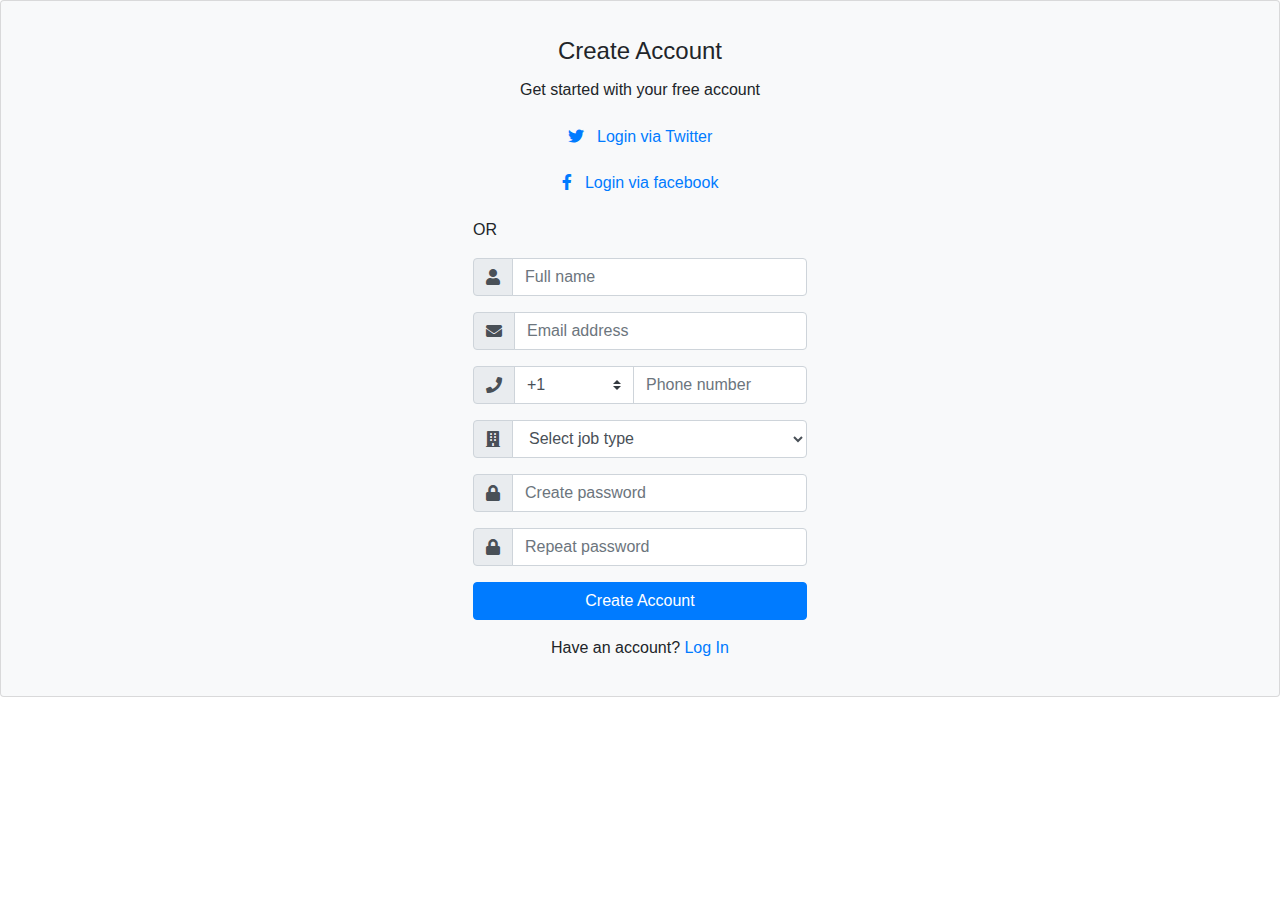
<file: employeeRegForm.html>
<!DOCTYPE html>
<html lang="en">

<head>
  <meta charset="UTF-8">
  <meta name="viewport" content="width=device-width, initial-scale=1.0">
  <meta http-equiv="X-UA-Compatible" content="ie=edge">
  <title>Employee Registration Form</title>
  <!-- bootsrtap sources -->
  <link href="//maxcdn.bootstrapcdn.com/bootstrap/4.0.0/css/bootstrap.min.css" rel="stylesheet" id="bootstrap-css">
  <script src="//maxcdn.bootstrapcdn.com/bootstrap/4.0.0/js/bootstrap.min.js"></script>
  <script src="//cdnjs.cloudflare.com/ajax/libs/jquery/3.2.1/jquery.min.js"></script>


</head>

<body>

  <link rel="stylesheet" href="https://use.fontawesome.com/releases/v5.0.8/css/all.css">


    <div class="card bg-light">
      <article class="card-body mx-auto" style="max-width: 400px;">
        <h4 class="card-title mt-3 text-center">Create Account</h4>
        <p class="text-center">Get started with your free account</p>
        <p>
          <a href="" class="btn btn-block btn-twitter"> <i class="fab fa-twitter"></i>   Login via Twitter</a>
          <a href="" class="btn btn-block btn-facebook"> <i class="fab fa-facebook-f"></i>   Login via facebook</a>
        </p>
        <p class="divider-text">
          <span class="bg-light">OR</span>
        </p>
        <form>
          <div class="form-group input-group">
            <div class="input-group-prepend">
              <span class="input-group-text"> <i class="fa fa-user"></i> </span>
            </div>
            <input name="" class="form-control" placeholder="Full name" type="text">
          </div> <!-- form-group// -->
          <div class="form-group input-group">
            <div class="input-group-prepend">
              <span class="input-group-text"> <i class="fa fa-envelope"></i> </span>
            </div>
            <input name="" class="form-control" placeholder="Email address" type="email">
          </div> <!-- form-group// -->
          <div class="form-group input-group">
            <div class="input-group-prepend">
              <span class="input-group-text"> <i class="fa fa-phone"></i> </span>
            </div>
            <select class="custom-select" style="max-width: 120px;">
              <option selected="">+1</option>
              <!--
              <option value="1">+972</option>
              <option value="2">+198</option>
              <option value="3">+701</option>
            -->
            </select>
            <input name="" class="form-control" placeholder="Phone number" type="text">
          </div> <!-- form-group// -->
          <div class="form-group input-group">
            <div class="input-group-prepend">
              <span class="input-group-text"> <i class="fa fa-building"></i> </span>
            </div>
            <select class="form-control">
              <option selected=""> Select job type</option>
              <option>Employee</option>
              <option>Manager</option>
            </select>
          </div> <!-- form-group end.// -->
          <div class="form-group input-group">
            <div class="input-group-prepend">
              <span class="input-group-text"> <i class="fa fa-lock"></i> </span>
            </div>
            <input class="form-control" placeholder="Create password" type="password">
          </div> <!-- form-group// -->
          <div class="form-group input-group">
            <div class="input-group-prepend">
              <span class="input-group-text"> <i class="fa fa-lock"></i> </span>
            </div>
            <input class="form-control" placeholder="Repeat password" type="password">
          </div> <!-- form-group// -->
          <div class="form-group">
            <button type="submit" class="btn btn-primary btn-block"> Create Account </button>
          </div> <!-- form-group// -->
          <p class="text-center">Have an account? <a href="../employeeLogin/employeeLogin.html">Log In</a> </p>
        </form>
      </article>
    </div> <!-- card.// -->

  </div>
  <!--container end.//-->

</body>

</html>
</file>
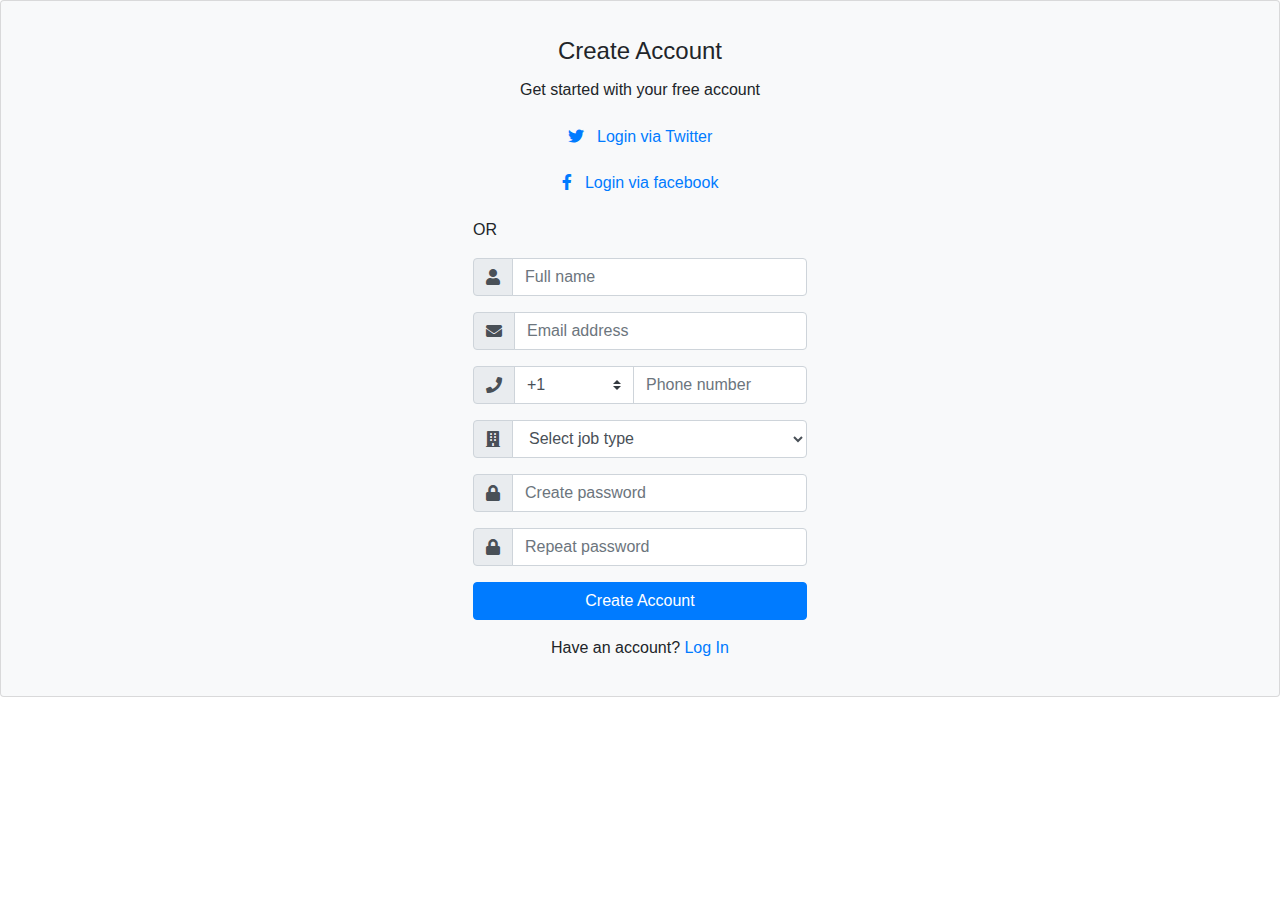
<file: managerRegForm.html>
<!DOCTYPE html>
<html lang="en">

<head>
  <meta charset="UTF-8">
  <meta name="viewport" content="width=device-width, initial-scale=1.0">
  <meta http-equiv="X-UA-Compatible" content="ie=edge">
  <title>Manager Registration Form</title>
  <!-- bootsrtap sources -->
  <link href="//maxcdn.bootstrapcdn.com/bootstrap/4.0.0/css/bootstrap.min.css" rel="stylesheet" id="bootstrap-css">
  <script src="//maxcdn.bootstrapcdn.com/bootstrap/4.0.0/js/bootstrap.min.js"></script>
  <script src="//cdnjs.cloudflare.com/ajax/libs/jquery/3.2.1/jquery.min.js"></script>

</head>

<body>

  <link rel="stylesheet" href="https://use.fontawesome.com/releases/v5.0.8/css/all.css">


  <div class="card bg-light">
    <article class="card-body mx-auto" style="max-width: 400px;">
      <h4 class="card-title mt-3 text-center">Create Account</h4>
      <p class="text-center">Get started with your free account</p>
      <p>
        <a href="" class="btn btn-block btn-twitter"> <i class="fab fa-twitter"></i>   Login via Twitter</a>
        <a href="" class="btn btn-block btn-facebook"> <i class="fab fa-facebook-f"></i>   Login via facebook</a>
      </p>
      <p class="divider-text">
        <span class="bg-light">OR</span>
      </p>
      <form>
        <div class="form-group input-group">
          <div class="input-group-prepend">
            <span class="input-group-text"> <i class="fa fa-user"></i> </span>
          </div>
          <input name="" class="form-control" placeholder="Full name" type="text">
        </div> <!-- form-group// -->
        <div class="form-group input-group">
          <div class="input-group-prepend">
            <span class="input-group-text"> <i class="fa fa-envelope"></i> </span>
          </div>
          <input name="" class="form-control" placeholder="Email address" type="email">
        </div> <!-- form-group// -->
        <div class="form-group input-group">
          <div class="input-group-prepend">
            <span class="input-group-text"> <i class="fa fa-phone"></i> </span>
          </div>
          <select class="custom-select" style="max-width: 120px;">
            <option selected="">+1</option>
            <!--
  		    <option value="1">+972</option>
  		    <option value="2">+198</option>
  		    <option value="3">+701</option>
        -->
          </select>
          <input name="" class="form-control" placeholder="Phone number" type="text">
        </div> <!-- form-group// -->
        <div class="form-group input-group">
          <div class="input-group-prepend">
            <span class="input-group-text"> <i class="fa fa-building"></i> </span>
          </div>
          <select class="form-control">
            <option selected=""> Select job type</option>
            <option>Employee</option>
            <option>Manager</option>
          </select>
        </div> <!-- form-group end.// -->
        <div class="form-group input-group">
          <div class="input-group-prepend">
            <span class="input-group-text"> <i class="fa fa-lock"></i> </span>
          </div>
          <input class="form-control" placeholder="Create password" type="password">
        </div> <!-- form-group// -->
        <div class="form-group input-group">
          <div class="input-group-prepend">
            <span class="input-group-text"> <i class="fa fa-lock"></i> </span>
          </div>
          <input class="form-control" placeholder="Repeat password" type="password">
        </div> <!-- form-group// -->
        <div class="form-group">
          <button type="submit" class="btn btn-primary btn-block"> Create Account </button>
        </div> <!-- form-group// -->
        <p class="text-center">Have an account? <a href="../managerLogin/managerLogin.html">Log In</a> </p>
      </form>
    </article>
  </div> <!-- card.// -->

  </div>
  <!--container end.//-->

</body>

</html>
</file>
